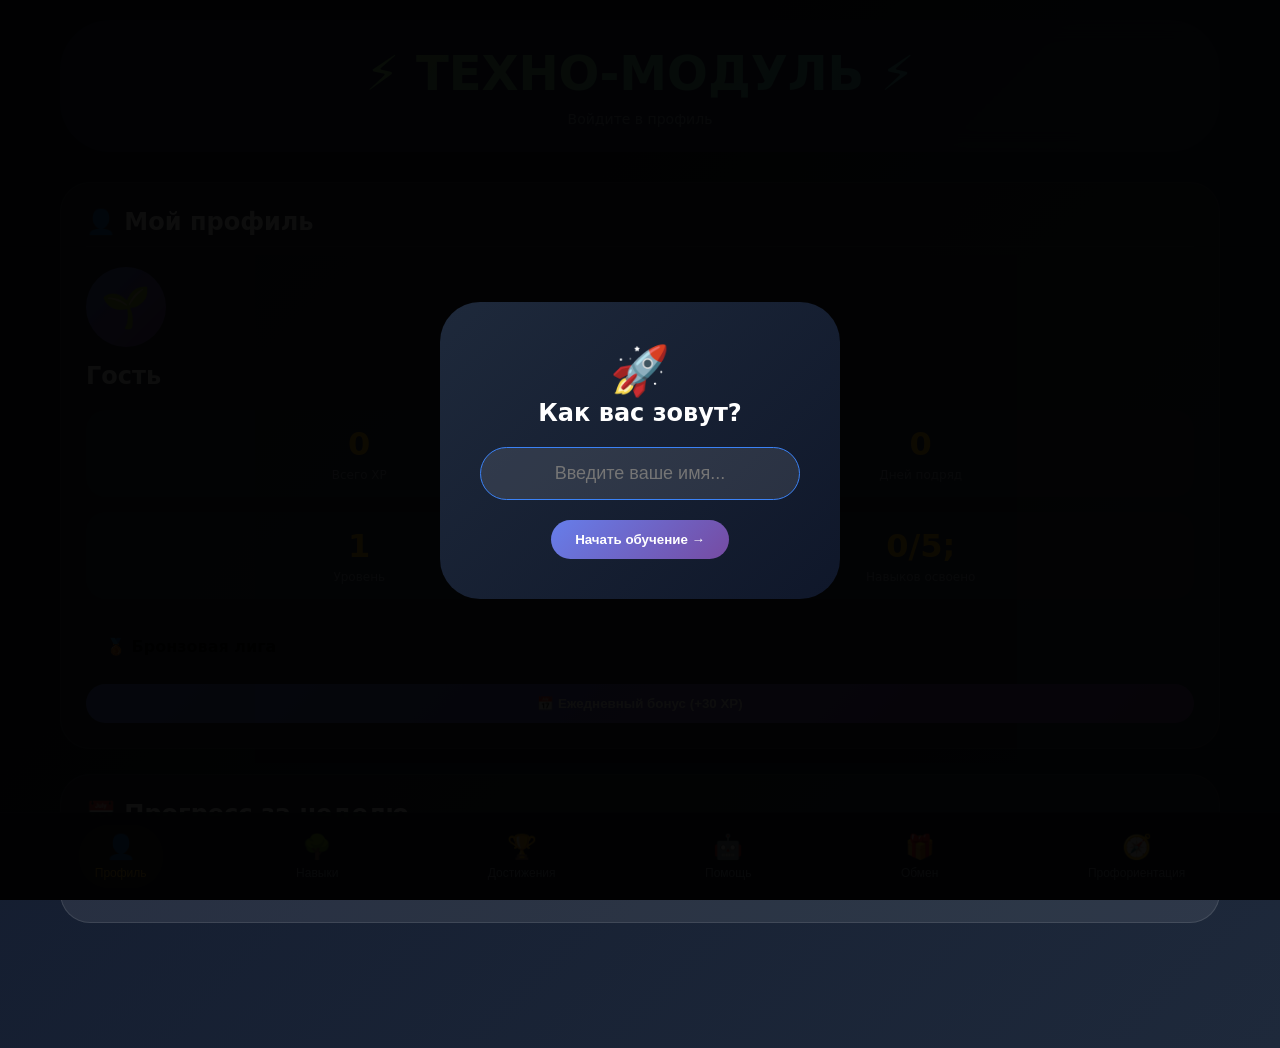
<file: index.html>
<!DOCTYPE html>
<html lang="ru">
<head>
    <meta charset="UTF-8">
    <meta name="viewport" content="width=device-width, initial-scale=1.0, user-scalable=yes">
    <meta charset="UTF-8">
    <meta name="viewport" content="width=device-width, initial-scale=1.0, user-scalable=yes">
    <meta http-equiv="X-UA-Compatible" content="IE=edge,chrome=1" />
    <meta name="description" content="PROGREV PWA APP" />
    <link rel="manifest" href="./manifest.webmanifest">
    <link rel="icon" href="public/icon144.png" type="image/png">
    <meta name="pwa-capable" content="yes">
    <title>Техно-модуль — полноценная IT-платформа с ИИ</title>
    <style>
        * {
            margin: 0;
            padding: 0;
            box-sizing: border-box;
        }

        body {
            font-family: 'Segoe UI', 'Inter', system-ui, sans-serif;
            background: linear-gradient(135deg, #0f172a 0%, #1e293b 100%);
            min-height: 100vh;
            padding-bottom: 80px;
        }

        .app-container {
            max-width: 1200px;
            margin: 0 auto;
            padding: 20px;
        }

        .hero-header {
            text-align: center;
            margin-bottom: 30px;
            padding: 25px;
            background: rgba(102,126,234,0.2);
            border-radius: 50px;
            backdrop-filter: blur(10px);
        }
        .logo {
            font-size: 48px;
            font-weight: 800;
            background: linear-gradient(135deg, #BEF264, #38BDF8);
            -webkit-background-clip: text;
            background-clip: text;
            color: transparent;
        }
        .user-header-info {
            margin-top: 10px;
            font-size: 14px;
            color: #94a3b8;
        }

        .bottom-nav {
            position: fixed;
            bottom: 0;
            left: 0;
            right: 0;
            background: rgba(15, 23, 42, 0.95);
            backdrop-filter: blur(10px);
            display: flex;
            justify-content: space-around;
            padding: 12px 20px;
            border-top: 1px solid rgba(255,255,255,0.1);
            z-index: 100;
        }
        .nav-item {
            display: flex;
            flex-direction: column;
            align-items: center;
            gap: 5px;
            background: none;
            border: none;
            color: #94a3b8;
            font-size: 12px;
            cursor: pointer;
            transition: all 0.3s;
            padding: 8px 16px;
            border-radius: 30px;
        }
        .nav-item.active {
            color: #fbbf24;
            background: rgba(251,191,36,0.1);
        }
        .nav-icon { font-size: 24px; }

        .tab-content { display: none; animation: fadeIn 0.3s ease; }
        .tab-content.active { display: block; }
        @keyframes fadeIn { from { opacity: 0; transform: translateY(10px); } to { opacity: 1; transform: translateY(0); } }

        .card {
            background: rgba(255,255,255,0.08);
            border-radius: 30px;
            padding: 25px;
            margin-bottom: 25px;
            border: 1px solid rgba(255,255,255,0.1);
        }
        .card-title {
            font-size: 24px;
            font-weight: bold;
            color: white;
            margin-bottom: 20px;
            display: flex;
            align-items: center;
            gap: 10px;
            border-bottom: 1px solid rgba(255,255,255,0.1);
            padding-bottom: 10px;
        }

        .profile-avatar {
            width: 80px;
            height: 80px;
            background: linear-gradient(135deg, #667eea, #764ba2);
            border-radius: 50%;
            display: flex;
            align-items: center;
            justify-content: center;
            font-size: 40px;
            margin-bottom: 15px;
        }
        .league-badge {
            display: inline-block;
            padding: 8px 20px;
            border-radius: 30px;
            font-weight: bold;
            margin-top: 10px;
        }
        .bronze { background: #cd7f32; }
        .silver { background: #c0c0c0; color: #1e293b; }
        .gold { background: #ffd700; color: #1e293b; }

        .stats-grid {
            display: grid;
            grid-template-columns: repeat(2, 1fr);
            gap: 15px;
            margin: 20px 0;
        }
        .stat-card {
            background: rgba(255,255,255,0.05);
            border-radius: 20px;
            padding: 15px;
            text-align: center;
        }
        .stat-value { font-size: 32px; font-weight: bold; color: #fbbf24; }
        .stat-label { font-size: 12px; color: #94a3b8; margin-top: 5px; }

        .skills-grid {
            display: grid;
            grid-template-columns: repeat(auto-fit, minmax(200px, 1fr));
            gap: 15px;
        }
        .skill-card {
            background: rgba(255,255,255,0.05);
            border-radius: 20px;
            padding: 15px;
            text-align: center;
            cursor: pointer;
            transition: all 0.3s;
        }
        .skill-card:hover { transform: translateY(-3px); background: rgba(255,255,255,0.1); }
        .skill-card.completed { background: rgba(74,222,128,0.2); border: 1px solid #4ade80; }
        .skill-icon { font-size: 40px; margin-bottom: 10px; }
        .skill-name { font-weight: bold; color: white; margin-bottom: 5px; }

        .achievements-grid {
            display: grid;
            grid-template-columns: repeat(auto-fit, minmax(150px, 1fr));
            gap: 15px;
        }
        .achievement-card {
            background: rgba(255,255,255,0.05);
            border-radius: 20px;
            padding: 15px;
            text-align: center;
        }
        .achievement-card.unlocked { background: rgba(251,191,36,0.2); border: 1px solid #fbbf24; }
        .achievement-icon { font-size: 36px; margin-bottom: 10px; opacity: 0.5; }
        .achievement-card.unlocked .achievement-icon { opacity: 1; }
        .achievement-name { font-size: 14px; color: white; margin-bottom: 5px; }

        .chat-container { height: 500px; display: flex; flex-direction: column; }
        .chat-messages {
            flex: 1;
            overflow-y: auto;
            padding: 15px;
            background: rgba(0,0,0,0.3);
            border-radius: 20px;
            margin-bottom: 15px;
        }
        .message { margin-bottom: 12px; display: flex; }
        .message.user { justify-content: flex-end; }
        .message.ai { justify-content: flex-start; }
        .message-bubble {
            max-width: 70%;
            padding: 10px 16px;
            border-radius: 20px;
            word-wrap: break-word;
        }
        .message.user .message-bubble { background: linear-gradient(135deg, #667eea, #764ba2); color: white; }
        .message.ai .message-bubble { background: rgba(255,255,255,0.1); color: white; }
        .chat-input-area { display: flex; gap: 10px; }
        .chat-input {
            flex: 1;
            padding: 12px;
            border-radius: 30px;
            border: 1px solid #3b82f6;
            background: rgba(255,255,255,0.1);
            color: white;
        }
        .chat-send {
            padding: 12px 20px;
            border-radius: 30px;
            background: linear-gradient(135deg, #667eea, #764ba2);
            border: none;
            color: white;
            cursor: pointer;
        }

        .shop-items {
            display: grid;
            grid-template-columns: repeat(auto-fit, minmax(200px, 1fr));
            gap: 15px;
        }
        .shop-item {
            background: rgba(255,255,255,0.1);
            border-radius: 20px;
            padding: 15px;
            text-align: center;
        }
        .shop-item button {
            margin-top: 10px;
            padding: 8px 16px;
            border-radius: 30px;
            background: #fbbf24;
            border: none;
            cursor: pointer;
            font-weight: bold;
        }
        .shop-item button:disabled { opacity: 0.5; cursor: not-allowed; }

        .question { margin-bottom: 20px; }
        .question-text { color: white; font-weight: bold; margin-bottom: 10px; }
        .options { display: flex; flex-direction: column; gap: 8px; }
        .option {
            background: rgba(255,255,255,0.1);
            padding: 12px 15px;
            border-radius: 20px;
            cursor: pointer;
            transition: 0.2s;
            color: #cbd5e1;
        }
        .option:hover, .option.selected { background: #3b82f6; color: white; }
        .test-result { text-align: center; padding: 20px; }
        .recommendation-badge {
            display: inline-block;
            background: linear-gradient(135deg, #667eea, #764ba2);
            padding: 10px 20px;
            border-radius: 30px;
            margin: 5px;
            font-weight: bold;
        }

        .name-modal {
            position: fixed;
            top: 0;
            left: 0;
            width: 100%;
            height: 100%;
            background: rgba(0,0,0,0.95);
            display: flex;
            align-items: center;
            justify-content: center;
            z-index: 1000;
        }
        .name-modal.hidden { display: none; }
        .name-card {
            background: linear-gradient(135deg, #1e293b, #0f172a);
            border-radius: 40px;
            padding: 40px;
            text-align: center;
            max-width: 400px;
            width: 90%;
        }
        .name-input {
            width: 100%;
            padding: 15px;
            border-radius: 40px;
            border: 1px solid #3b82f6;
            background: rgba(255,255,255,0.1);
            color: white;
            font-size: 18px;
            margin: 20px 0;
            text-align: center;
        }
        .btn {
            padding: 12px 24px;
            border-radius: 40px;
            border: none;
            font-weight: bold;
            cursor: pointer;
        }
        .btn-primary { background: linear-gradient(135deg, #667eea, #764ba2); color: white; }
        .footer { text-align: center; margin-top: 20px; font-size: 12px; color: #64748b; }

        .toast {
            position: fixed;
            bottom: 100px;
            left: 50%;
            transform: translateX(-50%);
            background: #1e293b;
            color: white;
            padding: 12px 24px;
            border-radius: 50px;
            z-index: 1000;
            animation: fadeOut 3s ease;
        }
        @keyframes fadeOut {
            0% { opacity: 0; transform: translateX(-50%) translateY(20px); }
            15% { opacity: 1; transform: translateX(-50%) translateY(0); }
            85% { opacity: 1; transform: translateX(-50%) translateY(0); }
            100% { opacity: 0; transform: translateX(-50%) translateY(-20px); }
        }

        .week-progress { display: flex; gap: 10px; justify-content: space-between; }
        .week-day {
            flex: 1;
            text-align: center;
            padding: 10px;
            background: rgba(255,255,255,0.1);
            border-radius: 15px;
            cursor: pointer;
            transition: 0.2s;
        }
        .week-day.active { background: #4ade80; color: #0f172a; }

        .video-placeholder {
            background: linear-gradient(135deg, #0f172a, #1e293b);
            border-radius: 15px;
            padding: 20px;
            margin-bottom: 15px;
            text-align: center;
            cursor: pointer;
            transition: all 0.3s;
            border: 1px solid rgba(59,130,246,0.3);
        }

        .video-placeholder:hover {
            border-color: #3b82f6;
            transform: scale(1.01);
        }

        .video-icon {
            font-size: 48px;
            margin-bottom: 10px;
        }

        .video-text {
            color: #60a5fa;
            font-size: 14px;
        }

        .video-modal {
            display: none;
            position: fixed;
            top: 0;
            left: 0;
            width: 100%;
            height: 100%;
            background: rgba(0,0,0,0.9);
            z-index: 1000;
            align-items: center;
            justify-content: center;
        }

        .video-modal.active {
            display: flex;
        }

        .video-container {
            background: #000;
            border-radius: 20px;
            max-width: 800px;
            width: 90%;
            position: relative;
        }

        .video-frame {
            width: 100%;
            aspect-ratio: 16/9;
            border: none;
            border-radius: 20px;
        }

        .close-video {
            position: absolute;
            top: -40px;
            right: 0;
            background: none;
            border: none;
            color: white;
            font-size: 30px;
            cursor: pointer;
        }

        @media (max-width: 600px) {
            .app-container { padding: 15px; }
            .stats-grid { grid-template-columns: 1fr; }
            .skills-grid { grid-template-columns: 1fr; }
            .achievements-grid { grid-template-columns: repeat(2, 1fr); }
        }
    </style>
</head>
<body>
<div class="app-container">
    <div class="hero-header">
        <div class="logo">⚡ ТЕХНО-МОДУЛЬ ⚡</div>
        <div class="user-header-info" id="headerInfo">Войдите в профиль</div>
    </div>

    <div id="tabProfile" class="tab-content">
        <div class="card">
            <div class="card-title">👤 Мой профиль</div>
            <div class="profile-avatar" id="profileAvatar">🌱</div>
            <h2 id="profileName" style="color:white;">Гость</h2>
            <div class="stats-grid">
                <div class="stat-card"><div class="stat-value" id="profileXP">0</div><div class="stat-label">Всего XP</div></div>
                <div class="stat-card"><div class="stat-value" id="profileStreak">0</div><div class="stat-label">Дней подряд</div></div>
                <div class="stat-card"><div class="stat-value" id="profileLevel">1</div><div class="stat-label">Уровень</div></div>
                <div class="stat-card"><div class="stat-value" id="profileSkills">0</div><div class="stat-label">Навыков освоено</div></div>
            </div>
            <div id="leagueBadge" class="league-badge bronze">🥉 Бронзовая лига</div>
            <button id="dailyBonusBtn" class="btn btn-primary" style="margin-top:20px; width:100%;">📅 Ежедневный бонус (+30 XP)</button>
        </div>
        <div class="card">
            <div class="card-title">📅 Прогресс за неделю</div>
            <div id="weekProgress" class="week-progress"></div>
        </div>
    </div>

    <div id="tabSkills" class="tab-content">
        <div class="card">
            <div class="card-title">🌳 Дерево навыков</div>
            <div class="skills-grid" id="skillsGrid"></div>
            <div class="footer">📚 Нажми на навык, чтобы изучить или отметить пройденным</div>
        </div>
    </div>

    <div id="tabAchievements" class="tab-content">
        <div class="card">
            <div class="card-title">🏆 Достижения</div>
            <div class="achievements-grid" id="achievementsGrid"></div>
        </div>
    </div>

    <div id="tabHelp" class="tab-content">
        <div class="card">
            <div class="card-title">🤖 ИИ-помощник (DeepSeek)</div>
            <div class="chat-container">
                <div class="chat-messages" id="chatMessages">
                    <div class="message ai"><div class="message-bubble">Привет! Я ИИ-помощник на базе DeepSeek. Задавай любые вопросы про IT, программирование, нейросети — я работаю в реальном времени! 🚀</div></div>
                </div>
                <div class="chat-input-area">
                    <input type="text" class="chat-input" id="chatInput" placeholder="Задай вопрос...">
                    <button class="chat-send" id="sendBtn">➤</button>
                </div>
            </div>
            <div class="footer">💡 Работает на DeepSeek API — отвечает как настоящая нейросеть</div>
        </div>
    </div>

    <div id="tabExchange" class="tab-content">
        <div class="card">
            <div class="card-title">🎁 Обмен XP</div>
            <div class="shop-items" id="shopContainer"></div>
        </div>
    </div>

    <div id="tabCareer" class="tab-content">
        <div class="card">
            <div class="card-title">🧭 Профориентация</div>
            <div id="testContainer"></div>
        </div>
    </div>

    <div class="bottom-nav">
        <button class="nav-item" data-tab="profile"><div class="nav-icon">👤</div><span>Профиль</span></button>
        <button class="nav-item" data-tab="skills"><div class="nav-icon">🌳</div><span>Навыки</span></button>
        <button class="nav-item" data-tab="achievements"><div class="nav-icon">🏆</div><span>Достижения</span></button>
        <button class="nav-item" data-tab="help"><div class="nav-icon">🤖</div><span>Помощь</span></button>
        <button class="nav-item" data-tab="exchange"><div class="nav-icon">🎁</div><span>Обмен</span></button>
        <button class="nav-item" data-tab="career"><div class="nav-icon">🧭</div><span>Профориентация</span></button>
    </div>
</div>



<div id="nameModal" class="name-modal">
    <div class="name-card">
        <div style="font-size: 48px;">🚀</div>
        <h2 style="color:white;">Как вас зовут?</h2>
        <input type="text" id="userNameInput" class="name-input" placeholder="Введите ваше имя..." maxlength="25">
        <button id="saveNameBtn" class="btn btn-primary">Начать обучение →</button>
    </div>
</div>

<div class="video-modal" id="videoModal">
    <div class="video-container">
        <button class="close-video" id="closeVideo">✕</button>
        <iframe class="video-frame" id="videoFrame" src="" frameborder="0" allowfullscreen></iframe>
    </div>
</div>

<script>
    // ========== API КЛЮЧ DEEPSEEK (ваш ключ) ==========
    const DEEPSEEK_API_KEY = 'sk-fa56a2534e34406c807b5e35822658f0';
    const API_URL = 'https://api.deepseek.com/v1/chat/completions';

    // ========== КОНФИГУРАЦИЯ ==========
    const skillsConfig = [
        { id: "python", name: "Python", icon: "🐍", desc: "Программирование", xpReward: 100, lessons: 5 },
        { id: "webdev", name: "Веб-разработка", icon: "🌐", desc: "Сайты", xpReward: 100, lessons: 5 },
        { id: "ai", name: "Нейросети", icon: "🧠", desc: "Искусственный интеллект", xpReward: 120, lessons: 5 },
        { id: "design", name: "UI/UX Дизайн", icon: "🎨", desc: "Интерфейсы", xpReward: 90, lessons: 5 },
        { id: "security", name: "Кибербезопасность", icon: "🔒", desc: "Защита данных", xpReward: 110, lessons: 5 }
    ];

    const achievementsConfig = [
        { id: "first_skill", name: "Первые шаги", icon: "🌱", desc: "Освоить первый навык", condition: (d) => d.completedSkillsCount >= 1 },
        { id: "skill_master", name: "Мастер", icon: "🏅", desc: "Освоить 3 навыка", condition: (d) => d.completedSkillsCount >= 3 },
        { id: "guru", name: "Гуру", icon: "🏆", desc: "Освоить все 5 навыков", condition: (d) => d.completedSkillsCount >= 5 },
        { id: "streak_7", name: "Выносливость", icon: "🔥", desc: "Серия 7 дней подряд", condition: (d) => d.streak >= 7 },
        { id: "xp_1000", name: "Коллекционер", icon: "💰", desc: "Накопить 1000 XP", condition: (d) => d.totalXP >= 1000 },
        { id: "xp_5000", name: "Магнат", icon: "💎", desc: "Накопить 5000 XP", condition: (d) => d.totalXP >= 5000 },
        { id: "test_pass", name: "Искатель", icon: "🧭", desc: "Пройти профориентацию", condition: (d) => d.testCompleted === true },
        { id: "helper", name: "Любознательный", icon: "🤖", desc: "Задать 10 вопросов ИИ", condition: (d) => d.questionsAsked >= 10 }
    ];

    const shopItems = [
        { name: "🎬 Кинопоиск HD", price: 1500, desc: "3 месяца подписки" },
        { name: "🎵 Яндекс Музыка", price: 1200, desc: "3 месяца подписки" },
        { name: "🎧 VK Музыка", price: 1000, desc: "3 месяца подписки" }
    ];

    const testQuestions = [
        { text: "Что ты делаешь, когда компьютер зависает?", options: ["Бью по клавиатуре", "Перезагружаю", "Иду пить чай", "Гуглю решение на телефоне"] },
        { text: "Твой пароль от соцсетей — это...", options: ["qwerty123", "Имя кота", "Сгенерированный", "Из паспорта мамы"] },
        { text: "Что ты чувствуешь, видя таблицу в Excel?", options: ["Эйфорию", "Лёгкую панику", "Желание закрыть", "Я это осилю"] },
        { text: "Нейросеть нарисовала кота с тремя глазами. Твоя реакция?", options: ["Гениально!", "Странно, но мило", "Лучше бы я сам", "Тревожно за человечество"] },
        { text: "Твоя идеальная работа в IT — это...", options: ["Писать код", "Рисовать интерфейсы", "Анализировать данные", "Защищать от хакеров"] }
    ];

    // ========== ДАННЫЕ ПОЛЬЗОВАТЕЛЯ ==========
    let userData = {
        name: "", totalXP: 0, streak: 0, lastVisit: null, questionsAsked: 0, testCompleted: false,
        weekDays: { Mon: false, Tue: false, Wed: false, Thu: false, Fri: false, Sat: false, Sun: false },
        skills: {}, conversationHistory: []
    };
    skillsConfig.forEach(s => { userData.skills[s.id] = { completed: false, progress: 0, lessonsCompleted: 0 }; });

    let currentQuestion = 0, userAnswers = [], achievementsUnlocked = [];

    // ========== ОСНОВНЫЕ ФУНКЦИИ ==========
    function loadData() {
        const saved = localStorage.getItem('techno_platform_ai');
        if (saved) {
            try { const data = JSON.parse(saved); userData = { ...userData, ...data };
            if (!userData.weekDays) userData.weekDays = { Mon: false, Tue: false, Wed: false, Thu: false, Fri: false, Sat: false, Sun: false };
            if (data.achievements) achievementsUnlocked = data.achievements;
            } catch(e) {}
        }
        updateAllUI();
        if (userData.name) document.getElementById('nameModal').classList.add('hidden');
    }
    function saveData() { localStorage.setItem('techno_platform_ai', JSON.stringify({ ...userData, achievements: achievementsUnlocked })); }
    function showToast(msg) { const t = document.createElement('div'); t.className = 'toast'; t.textContent = msg; document.body.appendChild(t); setTimeout(() => t.remove(), 3000); }

    function checkAchievements() {
        const stats = {
            completedSkillsCount: Object.values(userData.skills).filter(s => s.completed).length,
            totalXP: userData.totalXP, streak: userData.streak,
            testCompleted: userData.testCompleted, questionsAsked: userData.questionsAsked
        };
        achievementsConfig.forEach(ach => {
        if (!achievementsUnlocked.includes(ach.id) && ach.condition(stats)) {
                achievementsUnlocked.push(ach.id);
                showToast(`🏆 Достижение разблокировано: ${ach.name}! +50 XP 🏆`);
                userData.totalXP += 50;
            }
        });
        saveData();
    }

    function getCompletedSkillsCount() { return Object.values(userData.skills).filter(s => s.completed).length; }
    function getLevel() { return Math.floor(userData.totalXP / 500) + 1; }
    function getLeague() {
        const count = getCompletedSkillsCount();
        if (count >= 5) return { name: "🏆 Золотая лига", class: "gold" };
        if (count >= 2) return { name: "🥈 Серебряная лига", class: "silver" };
        return { name: "🥉 Бронзовая лига", class: "bronze" };
    }

    function updateAllUI() {
        document.getElementById('profileName').innerText = userData.name || "Гость";
        document.getElementById('profileAvatar').innerText = userData.name ? userData.name.charAt(0).toUpperCase() : "🌱";
        document.getElementById('profileXP').innerText = userData.totalXP;
        document.getElementById('profileStreak').innerText = userData.streak;
        document.getElementById('profileLevel').innerText = getLevel();
        document.getElementById('profileSkills').innerText = `${getCompletedSkillsCount()}/${skillsConfig.length};`
        const league = getLeague();
        const badge = document.getElementById('leagueBadge');
        badge.className = `league-badge ${league.class};`
        badge.innerText = league.name;
        document.getElementById('headerInfo').innerHTML = userData.name ? userData.name | `Уровень ${getLevel()}` | `${getCompletedSkillsCount()} / 5 навыков` : "Войдите в профиль";
        updateSkillsUI(); updateAchievementsUI(); updateShopUI(); updateWeekProgressUI();
    }

    function updateSkillsUI() {
        const container = document.getElementById('skillsGrid');
        container.innerHTML = '';
        skillsConfig.forEach(skill => {
            const skillData = userData.skills[skill.id];
            const isCompleted = skillData.completed;
            const card = document.createElement('div');
            card.className = `skill-card ${isCompleted ? 'completed' : ''}`
            card.innerHTML = `<div class="skill-icon">${skill.icon}</div><div class="skill-name">${skill.name}</div><div class="skill-xp">+${skill.xpReward} XP</div><div class="skill-status">${isCompleted ? '✅ Пройден' : `📚 ${skillData.lessonsCompleted}/${skill.lessons} уроков`}</div>;`
            card.onclick = () => {
                if (isCompleted) showToast(`✅ Навык "${skill.name}" уже пройден!`);
                else {
                        const modal = document.getElementById('videoModal');
                        const frame = document.getElementById('videoFrame');
                        frame.src = "https://rutube.ru/play/embed/8cc87adcae8735201ab04f8fe595d7da/?playlist=856572"
                        modal.classList.add('active');


                        skillData.lessonsCompleted = Math.min(skillData.lessonsCompleted + 1, skill.lessons);
                        if (skillData.lessonsCompleted >= skill.lessons && !skillData.completed) {
                            skillData.completed = true; userData.totalXP += skill.xpReward;
                            showToast(`🎉 Поздравляю! Ты освоил "${skill.name}" и получил +${skill.xpReward} XP! 🎉`);
                            checkAchievements();
                        } else { userData.totalXP += 25; showToast(`✨ Урок пройден! +25 XP! Осталось ${skill.lessons - skillData.lessonsCompleted} уроков ✨`); }
                        saveData(); updateAllUI();
                    }
            };
            container.appendChild(card);
        });
    }

    document.getElementById('videoModal').onclick = (e) => {
        if (e.target === document.getElementById('videoModal')) {
        document.getElementById('closeVideo').click();}
    }
    document.getElementById('closeVideo').onclick = () => {
        const modal = document.getElementById('videoModal');
        const frame = document.getElementById('videoFrame');
        frame.src = '';
        modal.classList.remove('active');
    };

    function updateAchievementsUI() {
        const container = document.getElementById('achievementsGrid');
        container.innerHTML = '';
        achievementsConfig.forEach(ach => {
            const isUnlocked = achievementsUnlocked.includes(ach.id);
            const card = document.createElement('div');
            card.className = `achievement-card ${isUnlocked ? 'unlocked' : ''};`
            card.innerHTML = `<div class="achievement-icon">${ach.icon}</div><div class="achievement-name">${ach.name}</div><div class="achievement-desc">${ach.desc}</div>;`
            container.appendChild(card);
        });
    }

    function updateShopUI() {
        const container = document.getElementById('shopContainer');
        container.innerHTML = '';
        shopItems.forEach(item => {
            const canBuy = userData.totalXP >= item.price;
            const div = document.createElement('div');
            div.className = 'shop-item';
            div.innerHTML = `<div style="font-size:32px;">${item.name.charAt(0)}</div><div style="font-weight:bold; color:white;">${item.name}</div><div>${item.price} XP</div><div style="font-size:11px; color:#94a3b8;">${item.desc}</div><button ${!canBuy ? 'disabled' : ''}>Обменять</button>;`
            div.querySelector('button').onclick = () => {
                if (canBuy) { userData.totalXP -= item.price; saveData(); updateAllUI(); showToast(`🎉 Вы обменяли ${item.price} XP на ${item.name}!`); }
                else showToast(`❌ Не хватает XP! Нужно ${item.price} XP`);
            };
            container.appendChild(div);
        });
    }

    function updateWeekProgressUI() {
        const days = ['Mon', 'Tue', 'Wed', 'Thu', 'Fri', 'Sat', 'Sun'];
        const names = { Mon: "ПН", Tue: "ВТ", Wed: "СР", Thu: "ЧТ", Fri: "ПТ", Sat: "СБ", Sun: "ВС" };
        const container = document.getElementById('weekProgress');
        container.innerHTML = '';
        days.forEach(day => {
            const isActive = userData.weekDays[day];
            const dayDiv = document.createElement('div');
            dayDiv.className = isActive ? 'active' : ''
            dayDiv.innerHTML = `<div>${names[day]}</div><div>${isActive ? '✅' : '❌'}</div>`
            dayDiv.onclick = () => {
                if (!userData.weekDays[day]) { userData.weekDays[day] = true; userData.totalXP += 20; saveData(); updateAllUI(); showToast(`📅 +20 XP за отметку дня!`); }
                else showToast(`✅ День уже отмечен!`);
            };
            container.appendChild(dayDiv);
        });
    }

    function dailyBonus() {
        const today = new Date().toDateString();
        if (userData.lastVisit === today) { showToast("🎁 Бонус уже получен сегодня!"); return; }
        if (userData.lastVisit) {
            const yesterday = new Date(); yesterday.setDate(yesterday.getDate() - 1);
            if (userData.lastVisit === yesterday.toDateString()) { userData.streak++; userData.totalXP += 50; showToast(`🔥 Серия ${userData.streak} дней! +50 XP! 🔥`); }
            else { userData.streak = 1; userData.totalXP += 30; showToast(`🌱 Новая серия! +30 XP 🌱`); }
        } else { userData.streak = 1; userData.totalXP += 30; showToast(`🎉 Первый день! +30 XP 🎉`); }
        userData.lastVisit = today; saveData(); updateAllUI(); checkAchievements();
    }

    // ========== ИИ-ПОМОЩНИК (РАБОТАЕТ В РЕАЛЬНОМ ВРЕМЕНИ) ==========
    let conversationHistory = [
        { role: "system", content: "Ты — ИИ-помощник по IT в приложении «Техно-модуль». Отвечай на русском, дружелюбно, понятно для начинающих. Помогай с вопросами по программированию, нейросетям, веб-дизайну, аналитике, кибербезопасности. Будь полезным и мотивирующим!" }
    ];

    async function getAIResponse(userQuestion) {
        conversationHistory.push({ role: "user", content: userQuestion });
        try {
            const response = await fetch(API_URL, {
                method: 'POST',
                headers: { 'Content-Type': 'application/json', 'Authorization': `Bearer ${DEEPSEEK_API_KEY}` },
                body: JSON.stringify({ model: 'deepseek-chat', messages: conversationHistory, temperature: 0.7, max_tokens: 1000 })
            });
            if (!response.ok) throw new Error(`HTTP ${response.status}`);
            const data = await response.json();
            const reply = data.choices[0].message.content;
            conversationHistory.push({ role: "assistant", content: reply });
            if (conversationHistory.length > 20) conversationHistory = conversationHistory.slice(0, 5).concat(conversationHistory.slice(-15));
            return reply;
        } catch (error) {
            console.error('DeepSeek API error:', error);
            return "😕 Извини, я временно недоступен. Попробуй ещё раз через несколько секунд! А пока можешь изучить навыки или пройти профориентацию. 🚀";
        }
    }

    function addMessage(text, isUser) {
        const container = document.getElementById('chatMessages');
        const msgDiv = document.createElement('div');
        msgDiv.className = `message ${isUser ? 'user' : 'ai'}`
        msgDiv.innerHTML = `<div class="message-bubble">${text.replace(/</g, '&lt;')}</div>`
        container.appendChild(msgDiv);
        container.scrollTop = container.scrollHeight;
    }

    async function sendMessage() {
        const input = document.getElementById('chatInput');
        const question = input.value.trim();
        if (!question) return;
        addMessage(question, true);
        input.value = '';
        userData.questionsAsked++;
        saveData();
        checkAchievements();
        const typingDiv = document.createElement('div');
        typingDiv.className = 'message ai'
        typingDiv.id = 'typing';
        typingDiv.innerHTML = `<div class="message-bubble typing-indicator">🤖 Думаю...</div>;`
        document.getElementById('chatMessages').appendChild(typingDiv);
        const answer = await getAIResponse(question);
        document.getElementById('typing')?.remove();
        addMessage(answer, false);
    }

    // ========== ПРОФОРИЕНТАЦИЯ ==========
    function renderTest() {
        const container = document.getElementById('testContainer');
        if (currentQuestion < testQuestions.length) {
            const q = testQuestions[currentQuestion];
            container.innerHTML = `<div class="question"><div class="question-text">📌 ${q.text}</div><div class="options">${q.options.map((opt, idx) => `<div class="option" data-opt="${idx}">${String.fromCharCode(65+idx)}. ${opt}</div>`).join('')}</div></div><div style="display:flex; gap:15px; margin-top:20px;"><button id="prevTestBtn" class="btn btn-secondary" ${currentQuestion === 0 ? 'disabled' : ''}>◀ Назад</button><button id="nextTestBtn" class="btn btn-primary">${currentQuestion === testQuestions.length-1 ? 'Завершить' : 'Далее ▶'}</button></div>;`
            document.querySelectorAll('.option').forEach(opt => {
                opt.onclick = () => {
                    document.querySelectorAll('.option').forEach(o => o.classList.remove('selected'));
                    opt.classList.add('selected');
                    userAnswers[currentQuestion] = parseInt(opt.dataset.opt);
                };
                if (userAnswers[currentQuestion] !== null && parseInt(opt.dataset.opt) === userAnswers[currentQuestion]) opt.classList.add('selected');
            });
            document.getElementById('prevTestBtn').onclick = () => { if (currentQuestion > 0) { currentQuestion--; renderTest(); } };
            document.getElementById('nextTestBtn').onclick = () => {
                if (userAnswers[currentQuestion] === undefined) { showToast("Выбери вариант!"); return; }
                if (currentQuestion === testQuestions.length-1) finishTest();
                else { currentQuestion++; renderTest(); }
            };
        }
    }

    function finishTest() {
        const scores = { python:0, webdev:0, design:0, ai:0, security:0 };
        userAnswers.forEach(ans => { if (ans === 0) scores.python += 2; else if (ans === 1) scores.design += 2; else if (ans === 2) scores.ai += 2; else if (ans === 3) scores.security += 2; });
        const sorted = Object.entries(scores).sort((a,b)=>b[1]-a[1]);
        const recommendations = sorted.slice(0,3).map(s => { const names = { python:"🐍 Python", webdev:"🌐 Веб-разработка", design:"🎨 UI/UX", ai:"🧠 Нейросети", security:"🔒 Кибербезопасность" }; return names[s[0]]; });
        if (!userData.testCompleted) { userData.testCompleted = true; userData.totalXP += 100; saveData(); checkAchievements(); }
        const container = document.
        getElementById('testContainer');
        container.innerHTML = `<div class="test-result"><div style="font-size:48px;">🎉</div><h3 style="color:white;">Твои IT-суперсилы:</h3><div style="margin:20px 0;">${recommendations.map(r => `<div class="recommendation-badge">⭐ ${r}</div>`).join('')}</div><button id="restartTest" class="btn btn-primary">Пройти тест заново</button></div>;`
        document.getElementById('restartTest').onclick = () => { currentQuestion = 0; userAnswers = []; renderTest(); };
        updateAllUI();
    }

    function switchTab(tabId) {
        document.querySelectorAll('.tab-content').forEach(tab => tab.classList.remove('active'));
        document.getElementById(`tab${tabId.charAt(0).toUpperCase() + tabId.slice(1)}`).classList.add('active');
        document.querySelectorAll('.nav-item').forEach(btn => btn.classList.remove('active'));
        document.querySelector(`.nav-item[data-tab="${tabId}"]`).classList.add('active');
        if (tabId === 'career' && !document.getElementById('testContainer').innerHTML) renderTest();
    }

    // ========== ИНИЦИАЛИЗАЦИЯ ==========
    document.getElementById('saveNameBtn').onclick = () => {
        const name = document.getElementById('userNameInput').value.trim();
        if (name) { userData.name = name; saveData(); document.getElementById('nameModal').classList.add('hidden'); updateAllUI(); showToast(`🎉 Добро пожаловать, ${name}! Начинай своё IT-путешествие! 🎉`); }
        else alert("Введите имя!");
    };
    document.getElementById('sendBtn').onclick = sendMessage;
    document.getElementById('chatInput').onkeypress = (e) => { if(e.key === 'Enter') sendMessage(); };
    document.getElementById('dailyBonusBtn').onclick = dailyBonus;
    document.querySelectorAll('.nav-item').forEach(btn => { btn.onclick = () => switchTab(btn.dataset.tab); });

    loadData();
    if (!userData.name) document.getElementById('nameModal').classList.remove('hidden');
    switchTab('profile');
    </script>
</body>
</html>
</file>
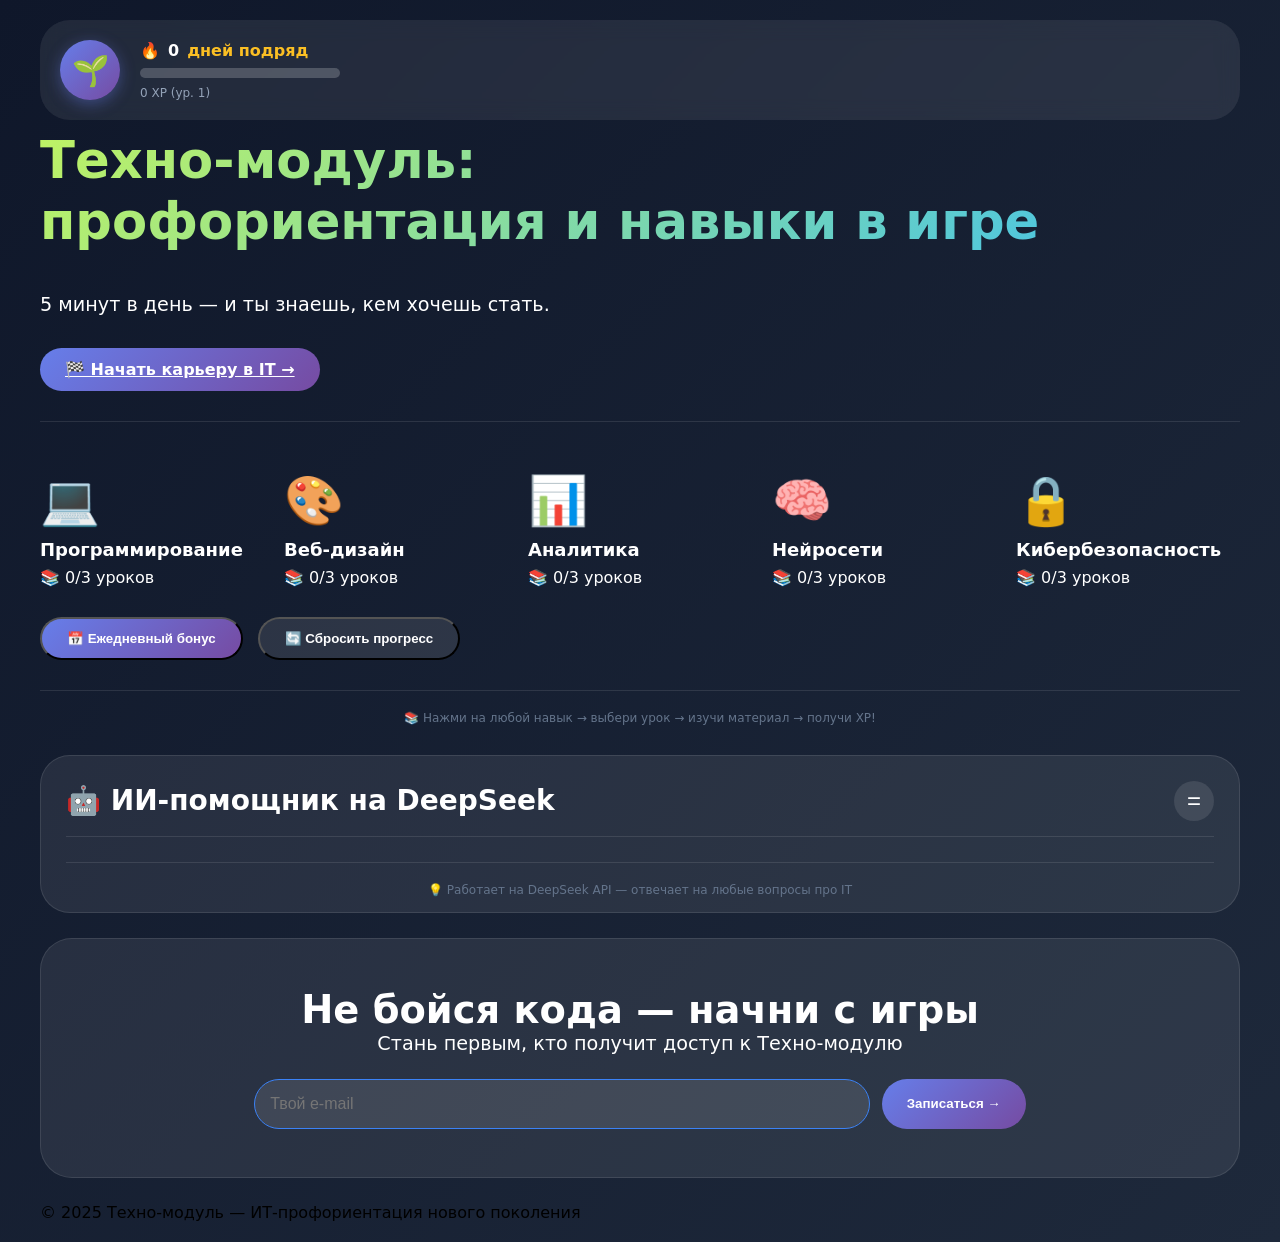
<file: legacy_index.html>
<!DOCTYPE html>
<html lang="ru">
<head>
    <meta charset="UTF-8">
    <meta name="viewport" content="width=device-width, initial-scale=1.0, user-scalable=yes">
    <meta http-equiv="X-UA-Compatible" content="IE=edge,chrome=1" />
    <meta name="description" content="PROGREV PWA APP" />
    <link rel="manifest" href="./manifest.webmanifest">
    <link rel="icon" href="public/icon144.png" type="image/png">
    <meta name="pwa-capable" content="yes">
    <link rel="stylesheet" href="styles.css">
    <title>ITree - ИТ-дерево навыков</title>
</head>
<body>
    
    <div class="app-container">
        <div class="header">
            <div class="user-card">
                <div class="avatar" id="avatarBtn">🌱</div>
                <div class="stats">
                    <div class="streak">🔥 <span id="streakCount">0</span> дней подряд</div>
                    <div class="xp-bar-bg"><div class="xp-bar-fill" id="xpFill"></div></div>
                    <div id="xpText" style="font-size:12px; color:#94a3b8;">0 XP</div>
                </div>
            </div>
        </div>
        
        <section>
            <h1>Техно-модуль:<br>профориентация и навыки в игре</h1>
            <p style="font-size: 1.2rem; max-width: 700px; margin-bottom: 32px;">5 минут в день — и ты знаешь, кем хочешь стать.</p>
            <a class="btn btn-primary" href="./ai.html">🏁 Начать карьеру в IT →</a>
        </section>
        <div class="footer"></div>

        <div class="tree-grid" id="skillsGrid"></div>

        <div class="learning-panel" id="learningPanel">
            <div class="panel-header">
                <div class="panel-title" id="panelTitle">Обучение</div>
                <button class="close-panel" id="closePanel">✕</button>
            </div>
            <div id="lessonsContainer"></div>
        </div>

        <div class="controls">
            <button class="btn btn-primary" id="dailyBtn">📅 Ежедневный бонус</button>
            <button class="btn btn-secondary" id="resetBtn">🔄 Сбросить прогресс</button>
        </div>
        <div class="footer">📚 Нажми на любой навык → выбери урок → изучи материал → получи XP!</div>

        <!-- Вкладка ИИ-помощник (РАБОТАЕТ С НАСТОЯЩИМ ИИ) -->
        <div class="tab-content active" id="tab-ai">
            <div class="card">
                <div class="panel-header">
                    <div class="panel-title" id="panelTitle">🤖 ИИ-помощник на DeepSeek</div>
                    <button class="close-panel" id="hidePanel">=</button>
                </div>
                <div class="chat-container" id="chatContainer">
                    <div class="chat-messages" id="chatMessages">
                        <div class="message ai">
                            <div class="message-bubble">Привет! Я ИИ-помощник на базе DeepSeek. Можешь спросить меня про IT, программирование, нейросети — я отвечу как настоящий ИИ! 🚀</div>
                        </div>
                    </div>
                    <div class="chat-input-area">
                        <input type="text" class="chat-input" id="chatInput" placeholder="Задай любой вопрос...">
                        <button class="chat-send" id="sendBtn">Отправить</button>
                    </div>
                </div>
                <div class="footer" style="margin-top: 15px;">💡 Работает на DeepSeek API — отвечает на любые вопросы про IT</div>
            </div>
        </div>

        <!-- Подписка -->
        <section id="start">
            <div style="border-radius: 2rem; padding: 48px 48px; text-align: center;" class="card">
                <h2>Не бойся кода — начни с игры</h2>
                <p style="margin-bottom: 24px;">Стань первым, кто получит доступ к Техно-модулю</p>
                <div style="display: flex; gap: 12px; flex-wrap: wrap; margin: 0 auto; max-width: 70%;;">
                    <input type="email" class="chat-input" placeholder="Твой e-mail" id="emailInput" style="flex:1">
                    <button class="chat-send" id="subscribeBtn">Записаться →</button>
                </div>
            </div>
        </section>
        <footer>© 2025 Техно-модуль — ИТ-профориентация нового поколения</footer>
    </div>

    <div class="video-modal" id="videoModal">
        <div class="video-container">
            <button class="close-video" id="closeVideo">✕</button>
            <iframe class="video-frame" id="videoFrame" src="" frameborder="0" allowfullscreen></iframe>
        </div>
    </div>

    <script src="index.js"></script>
    <script>
        if ('serviceWorker' in navigator) {
            navigator.serviceWorker.register(
                '/progrevsite2281488/service-worker.js', {scope: '/progrevsite2281488/'}
            )
        }
    </script>
</body>
</html>
</file>
<file: styles.css>
* {
margin: 0;
padding: 0;
box-sizing: border-box;
}

body {
font-family: 'Segoe UI', system-ui, -apple-system, sans-serif;
background: linear-gradient(135deg, #0f172a 0%, #1e293b 100%);
min-height: 100vh;
padding: 20px;
}



.badge {
    display: inline-block;
    padding: 6px 14px;
    border-radius: 40px;
    font-size: 0.8rem;
    margin-bottom: 20px;
}

section h1 {
    font-size: 3.2rem;
    background: linear-gradient(135deg, #BEF264, #38BDF8);
    -webkit-background-clip: text;
    background-clip: text;
    color: transparent;
    line-height: 1.2;
    padding-bottom: 40px;
}

section h2 {
    font-size: 2.4rem;
    color: #FFFF
}

section p {
    font-size: 1.2rem;
    color: #FFFF
}

span {
    color: #FFFF
}


.app-container {
max-width: 1200px;
margin: 0 auto;
}

/* Header */
.header {
display: flex;
justify-content: space-between;
align-items: center;
margin-bottom: 10px;
padding: 20px;
background: rgba(255,255,255,0.08);
border-radius: 30px;
backdrop-filter: blur(10px);
}

.user-card {
display: flex;
align-items: center;
gap: 20px;
}

.avatar {
width: 60px;
height: 60px;
background: linear-gradient(135deg, #667eea, #764ba2);
border-radius: 50%;
display: flex;
align-items: center;
justify-content: center;
font-size: 30px;
cursor: pointer;
transition: transform 0.3s;
box-shadow: 0 4px 15px rgba(102,126,234,0.4);
}

.avatar:hover {
transform: scale(1.05);
}

.stats {
display: flex;
flex-direction: column;
gap: 8px;
}

.streak {
display: flex;
align-items: center;
gap: 8px;
color: #fbbf24;
font-weight: bold;
}

.xp-bar-bg {
width: 200px;
height: 10px;
background: rgba(255,255,255,0.2);
border-radius: 10px;
overflow: hidden;
}

.xp-bar-fill {
height: 100%;
background: linear-gradient(90deg, #4ade80, #22d3ee);
width: 0%;
transition: width 0.5s;
border-radius: 10px;
}

/* Tree Grid */
.tree-grid {
display: grid;
grid-template-columns: repeat(auto-fit, minmax(200px, 1fr));
gap: 20px;
margin-bottom: 30px;
}

.skill-card {
background: linear-gradient(135deg, #1e293b, #0f172a);
border: 2px solid rgba(59,130,246,0.3);
border-radius: 20px;
padding: 20px;
text-align: center;
cursor: pointer;
transition: all 0.3s;
position: relative;
}

.skill-card:hover {
transform: translateY(-5px);
border-color: #3b82f6;
box-shadow: 0 10px 30px rgba(59,130,246,0.3);
}

.skill-card.completed {
border-color: #4ade80;
background: linear-gradient(135deg, #064e3b, #022c22);
}

.skill-icon {
font-size: 48px;
margin-bottom: 10px;
}

.skill-title {
font-size: 18px;
font-weight: bold;
color: white;
margin-bottom: 8px;
}

.learning-panel {
background: rgba(255,255,255,0.05);
border-radius: 30px;
backdrop-filter: blur(10px);
padding: 25px;
margin-top: 20px;
display: none;
}

.learning-panel.active {
display: block;
animation: slideUp 0.4s ease;
}

@keyframes slideUp {
from { opacity: 0; transform: translateY(20px); }
to { opacity: 1; transform: translateY(0); }
}

.panel-header {
display: flex;
justify-content: space-between;
align-items: center;
margin-bottom: 25px;
padding-bottom: 15px;
border-bottom: 1px solid rgba(255,255,255,0.1);
}

.panel-title {
font-size: 28px;
font-weight: bold;
color: white;
}

.close-panel {
background: rgba(255,255,255,0.1);
border: none;
color: white;
font-size: 24px;
width: 40px;
height: 40px;
border-radius: 50%;
cursor: pointer;
transition: all 0.2s;
}

.close-panel:hover {
background: rgba(239,68,68,0.5);
}
#hidePanel.close-panel:hover {
    background: rgba(255,255,255,0.2)
}

.lessons-grid {
display: grid;
grid-template-columns: repeat(auto-fit, minmax(350px, 1fr));
gap: 20px;
margin-bottom: 30px;
}

.lesson-card {
background: rgba(255,255,255,0.08);
border-radius: 20px;
padding: 20px;
transition: all 0.3s;
border: 1px solid rgba(255,255,255,0.1);
}

.lesson-card.completed-lesson {
border-color: #4ade80;
background: rgba(74,222,128,0.1);
}

.lesson-header {
display: flex;
align-items: center;
gap: 15px;
margin-bottom: 15px;
flex-wrap: wrap;
}

.lesson-number {
width: 40px;
height: 40px;
background: #3b82f6;
border-radius: 50%;
display: flex;
align-items: center;
justify-content: center;
font-weight: bold;
color: white;
}

.lesson-title {
font-size: 18px;
font-weight: bold;
color: white;
flex: 1;
}

.lesson-duration {
font-size: 12px;
color: #94a3b8;
}

.lesson-description {
color: #cbd5e1;
font-size: 14px;
margin-bottom: 15px;
line-height: 1.5;
}

.video-placeholder {
background: linear-gradient(135deg, #0f172a, #1e293b);
border-radius: 15px;
padding: 20px;
margin-bottom: 15px;
text-align: center;
cursor: pointer;
transition: all 0.3s;
border: 1px solid rgba(59,130,246,0.3);
}

.video-placeholder:hover {
border-color: #3b82f6;
transform: scale(1.01);
}

.video-icon {
font-size: 48px;
margin-bottom: 10px;
}

.video-text {
color: #60a5fa;
font-size: 14px;
}

.lesson-actions {
display: flex;
gap: 10px;
margin-top: 15px;
margin-bottom: 15px;
}

.btn-lesson {
flex: 1;
padding: 10px;
border: none;
border-radius: 15px;
font-weight: bold;
cursor: pointer;
transition: all 0.2s;
}

.btn-complete {
background: rgba(34,197,94,0.2);
border: 1px solid #22c55e;
color: #4ade80;
}

.btn-complete:hover {
background: rgba(34,197,94,0.4);
}

.btn-complete:disabled {
opacity: 0.5;
cursor: not-allowed;
}

/* Video Modal */
.video-modal {
display: none;
position: fixed;
top: 0;
left: 0;
width: 100%;
height: 100%;
background: rgba(0,0,0,0.9);
z-index: 1000;
align-items: center;
justify-content: center;
}

.video-modal.active {
display: flex;
}

.video-container {
background: #000;
border-radius: 20px;
max-width: 800px;
width: 90%;
position: relative;
}

.video-frame {
width: 100%;
aspect-ratio: 16/9;
border: none;
border-radius: 20px;
}

.close-video {
position: absolute;
top: -40px;
right: 0;
background: none;
border: none;
color: white;
font-size: 30px;
cursor: pointer;
}

.controls {
display: flex;
gap: 15px;
margin-top: 20px;
}

.btn {
padding: 12px 25px;
box-sizing: border-box;
border-radius: 30px;
font-weight: bold;
cursor: pointer;
display: inline-block;
transition: all 0.2s;
}

.btn-primary {
background: linear-gradient(135deg, #667eea, #764ba2);
color: white;
}

.btn-secondary {
background: rgba(255,255,255,0.1);
color: white;
}

.toast {
position: fixed;
bottom: 30px;
left: 50%;
transform: translateX(-50%);
background: #1e293b;
color: white;
padding: 12px 24px;
border-radius: 50px;
z-index: 1100;
animation: fadeOut 2.5s ease;
}

@keyframes fadeOut {
0% { opacity: 0; transform: translateX(-50%) translateY(20px); }
15% { opacity: 1; transform: translateX(-50%) translateY(0); }
85% { opacity: 1; transform: translateX(-50%) translateY(0); }
100% { opacity: 0; transform: translateX(-50%) translateY(-20px); }
}

.footer {
    text-align: center;
    margin-top: 30px;
    padding-top: 20px;
    margin-bottom: 30px;
    border-top: 1px solid rgba(255,255,255,0.1);
    font-size: 12px;
    color: #64748b;
}

@media (max-width: 768px) {
.lessons-grid { grid-template-columns: 1fr; }
.header { flex-direction: column; gap: 15px; text-align: center; }
.xp-bar-bg { width: 100%; }
}

.tab-content {
    display: none;
}

.tab-content.active {
    display: block;
    animation: fadeIn 0.3s ease;
}

@keyframes fadeIn {
    from { opacity: 0; transform: translateY(10px); }
    to { opacity: 1; transform: translateY(0); }
}

.card {
    background: rgba(255,255,255,0.08);
    border-radius: 30px;
    padding: 25px;
    padding-bottom: 10px;
    margin-bottom: 25px;
    border: 1px solid rgba(255,255,255,0.1);
}

.card .footer {
    margin-bottom: 5px;
}

.card-title {
    font-size: 24px;
    font-weight: bold;
    color: white;
    margin-bottom: 20px;
    display: flex;
    align-items: center;
    gap: 10px;
}

.chat-container {
    height: 500px;
    display: none;
    flex-direction: column;
}
.chat-container.active {
    display: flex;
}

.chat-messages {
    flex: 1;
    overflow-y: auto;
    padding: 15px;
    background: rgba(0,0,0,0.3);
    border-radius: 20px;
    margin-bottom: 20px;
}

.message {
    margin-bottom: 15px;
    display: flex;
}

.message.user {
    justify-content: flex-end;
}

.message.ai {
    justify-content: flex-start;
}

.message-bubble {
    max-width: 70%;
    padding: 12px 18px;
    border-radius: 20px;
    word-wrap: break-word;
    white-space: pre-wrap;
}

.message.user .message-bubble {
    background: linear-gradient(135deg, #667eea, #764ba2);
    color: white;
    border-radius: 20px 20px 5px 20px;
}

.message.ai .message-bubble {
    background: rgba(255,255,255,0.1);
    color: white;
    border-radius: 20px 20px 20px 5px;
}

.chat-input-area {
    display: flex;
    gap: 12px;
}

.chat-input {
    flex: 1;
    padding: 15px;
    border-radius: 30px;
    border: 1px solid #3b82f6;
    background: rgba(255,255,255,0.1);
    color: white;
    font-size: 16px;
}

.chat-send {
    padding: 15px 25px;
    border-radius: 30px;
    background: linear-gradient(135deg, #667eea, #764ba2);
    border: none;
    color: white;
    font-weight: bold;
    cursor: pointer;
}

.typing-indicator {
    color: #94a3b8;
    font-style: italic;
    padding: 8px;
}

.error-message {
    color: #f87171;
    padding: 10px;
    text-align: center;
}
</file>
